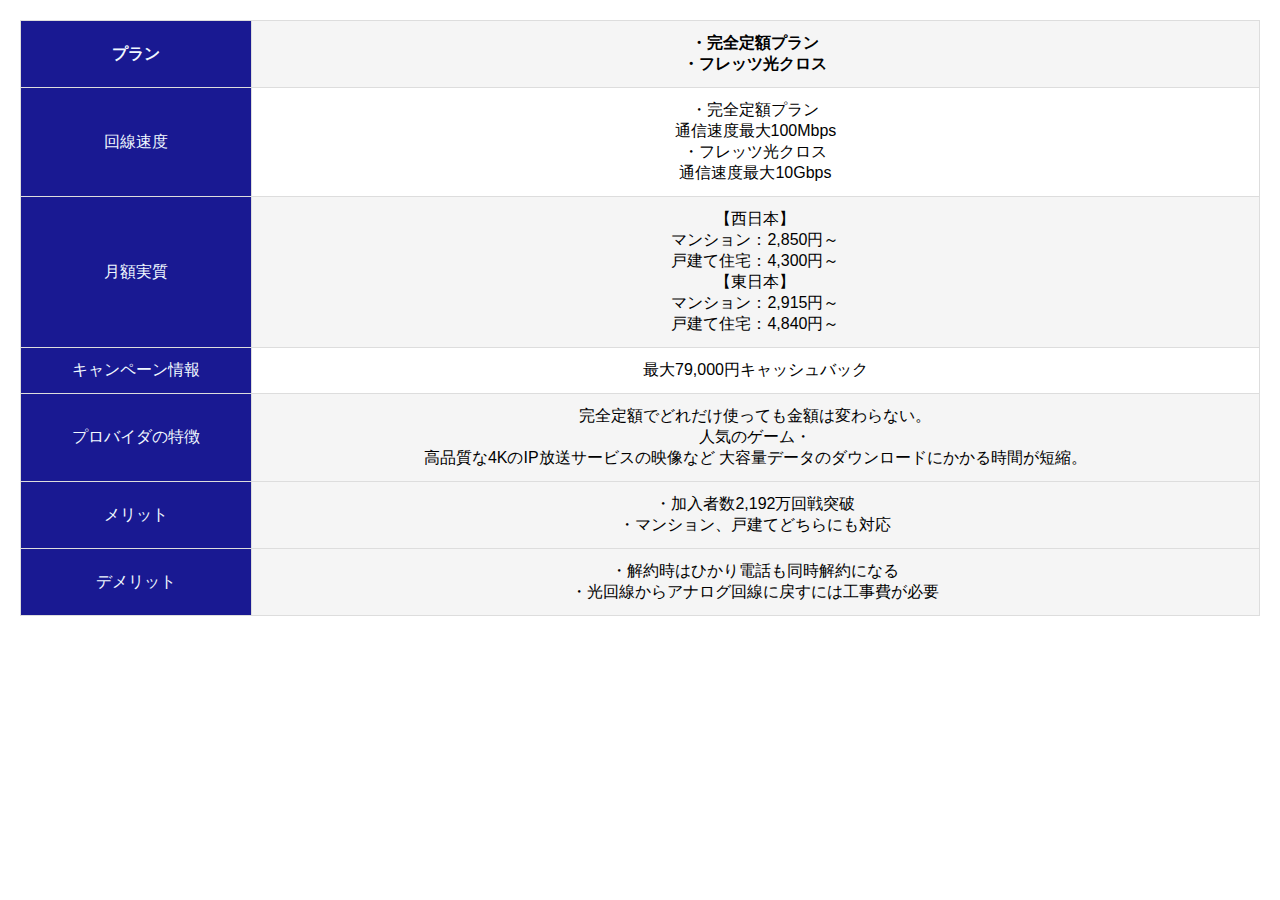
<file: tab-flex.html>
<!DOCTYPE html>
<html lang="en">
<head>
    <meta charset="UTF-8">
    <meta name="viewport" content="width=device-width, initial-scale=1.0">
    <link rel="stylesheet" href="styles/style.css">
    <title>Table</title>
   
</head>
<body>
    
    <table class="table">
        <thead>
                 <th class="th1">プラン</th>
                 <th class="th2">・完全定額プラン<br>
                    ・フレッツ光クロス</th>
        </thead>
        <tbody>
             <tr>
                <td class="th1">回線速度</td>
                <td >・完全定額プラン<br>
                    通信速度最大100Mbps <br>
                    
                    ・フレッツ光クロス<br>
                    通信速度最大10Gbps</td>
            </tr>
            <tr>
                <td class="th1">月額実質</td>
                <td class="th2">【西日本】<br>
                    マンション：2,850円～<br>
                    戸建て住宅：4,300円～<br>
                    
                    【東日本】<br>
                    マンション：2,915円～<br>
                    戸建て住宅：4,840円～</td>
            </tr>
            <tr>
             <td class="th1">キャンペーン情報</td>
             <td >最大79,000円キャッシュバック</td>
            </tr>
            <tr>
                <td class="th1">プロバイダの特徴</td>
                <td class="th2">完全定額でどれだけ使っても金額は変わらない。<br>

                    人気のゲーム・<br> 高品質な4KのIP放送サービスの映像など
                    大容量データのダウンロードにかかる時間が短縮。</td>
            </tr>
            <tr>
                <td class="th1"> メリット</td>
                <td class="th2">・加入者数2,192万回戦突破 <br>
                    ・マンション、戸建てどちらにも対応</td>
            </tr>
            <tr>
                <td class="th1"> デメリット</td>
                <td class="th2"> ・解約時はひかり電話も同時解約になる <br>
                    ・光回線からアナログ回線に戻すには工事費が必要
                    </td>
            </tr>
        </tbody>
    </table>
</body>
</html>
</file>
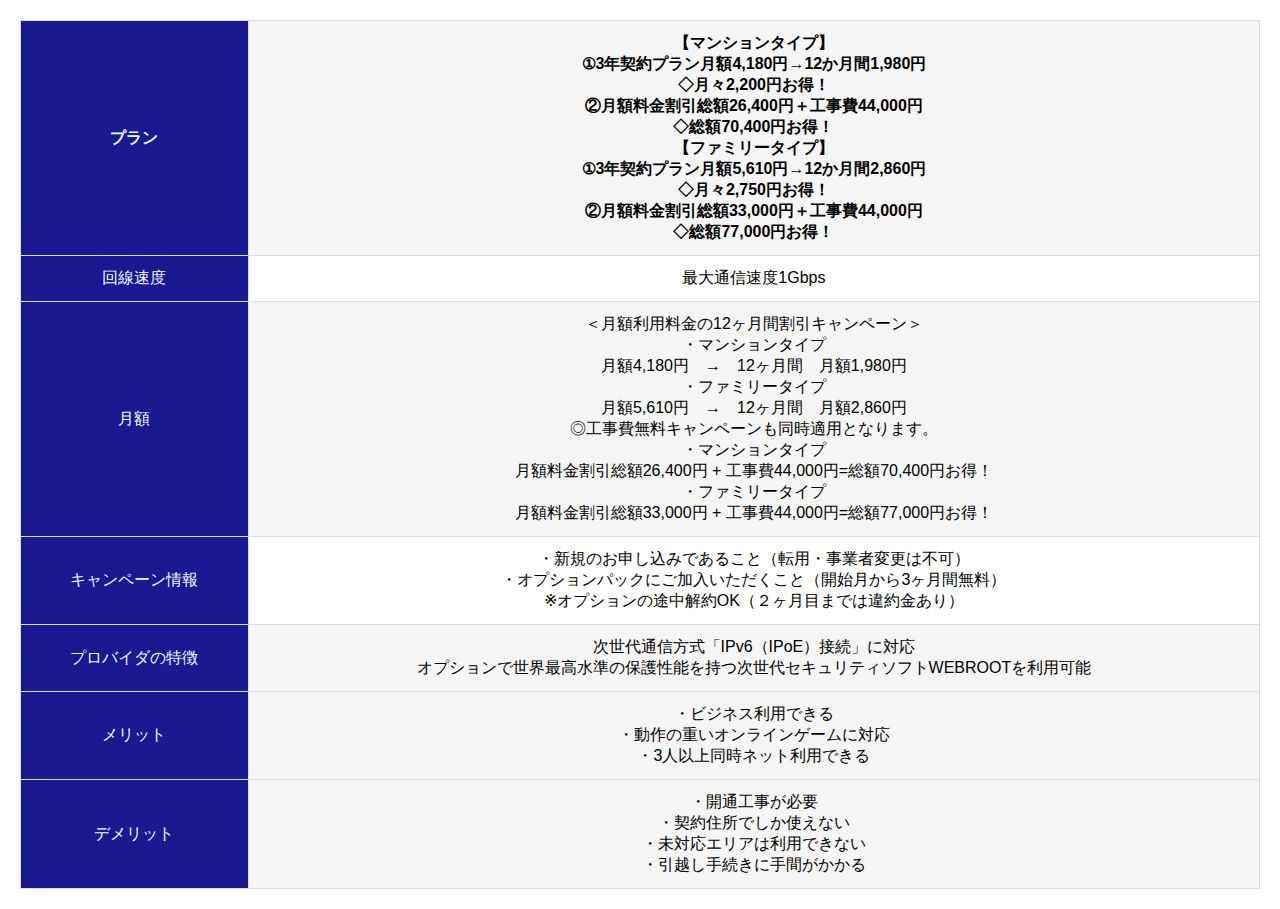
<file: tab-max.html>
<!DOCTYPE html>
<html lang="en">
<head>
    <meta charset="UTF-8">
    <meta name="viewport" content="width=device-width, initial-scale=1.0">
    <link rel="stylesheet" href="styles/style.css">
    <title>Table</title>
   
</head>
<body>
    
    <table class="table">
        <thead>
                 <th class="th1">プラン</th>
                 <th class="th2">【マンションタイプ】<br>
                    ①3年契約プラン月額4,180円→12か月間1,980円 <br>
                    ◇月々2,200円お得！ <br>
                    
                    ②月額料金割引総額26,400円＋工事費44,000円 <br>
                    ◇総額70,400円お得！ <br>
                    
                    【ファミリータイプ】<br>
                    ①3年契約プラン月額5,610円→12か月間2,860円 <br>
                    ◇月々2,750円お得！ <br>
                    
                    ②月額料金割引総額33,000円＋工事費44,000円 <br>
                    ◇総額77,000円お得！</th>
        </thead>
        <tbody>
             <tr>
                <td class="th1">回線速度</td>
                <td >最大通信速度1Gbps</td>
            </tr>
            <tr>
                <td class="th1">月額</td>
                <td class="th2">＜月額利用料金の12ヶ月間割引キャンペーン＞ <br>
                    ・マンションタイプ <br>
                    月額4,180円　→　12ヶ月間　月額1,980円 <br>
                    ・ファミリータイプ <br>
                    月額5,610円　→　12ヶ月間　月額2,860円 <br>
                    
                    ◎工事費無料キャンペーンも同時適用となります。<br>
                    ・マンションタイプ <br>
                    月額料金割引総額26,400円 + 工事費44,000円=総額70,400円お得！ <br>
                    ・ファミリータイプ <br>
                    月額料金割引総額33,000円 + 工事費44,000円=総額77,000円お得！</td>
            </tr>
            <tr>
             <td class="th1">キャンペーン情報</td>
             <td >・新規のお申し込みであること（転用・事業者変更は不可）<br>
                ・オプションパックにご加入いただくこと（開始月から3ヶ月間無料） <br>
                ※オプションの途中解約OK（２ヶ月目までは違約金あり）</td>
            </tr>
            <tr>
                <td class="th1">プロバイダの特徴</td>
                <td class="th2">次世代通信方式「IPv6（IPoE）接続」に対応 <br>
                    オプションで世界最高水準の保護性能を持つ次世代セキュリティソフトWEBROOTを利用可能</td>
            </tr>
            <tr>
                <td class="th1"> メリット</td>
                <td class="th2">・ビジネス利用できる <br>
                    ・動作の重いオンラインゲームに対応 <br>
                    ・3人以上同時ネット利用できる</td>
            </tr>
            <tr>
                <td class="th1"> デメリット</td>
                <td class="th2">・開通工事が必要 <br>
                    ・契約住所でしか使えない <br>
                    ・未対応エリアは利用できない <br>
                    ・引越し手続きに手間がかかる
                    </td>
            </tr>
        </tbody>
    </table>
</body>
</html>
</file>
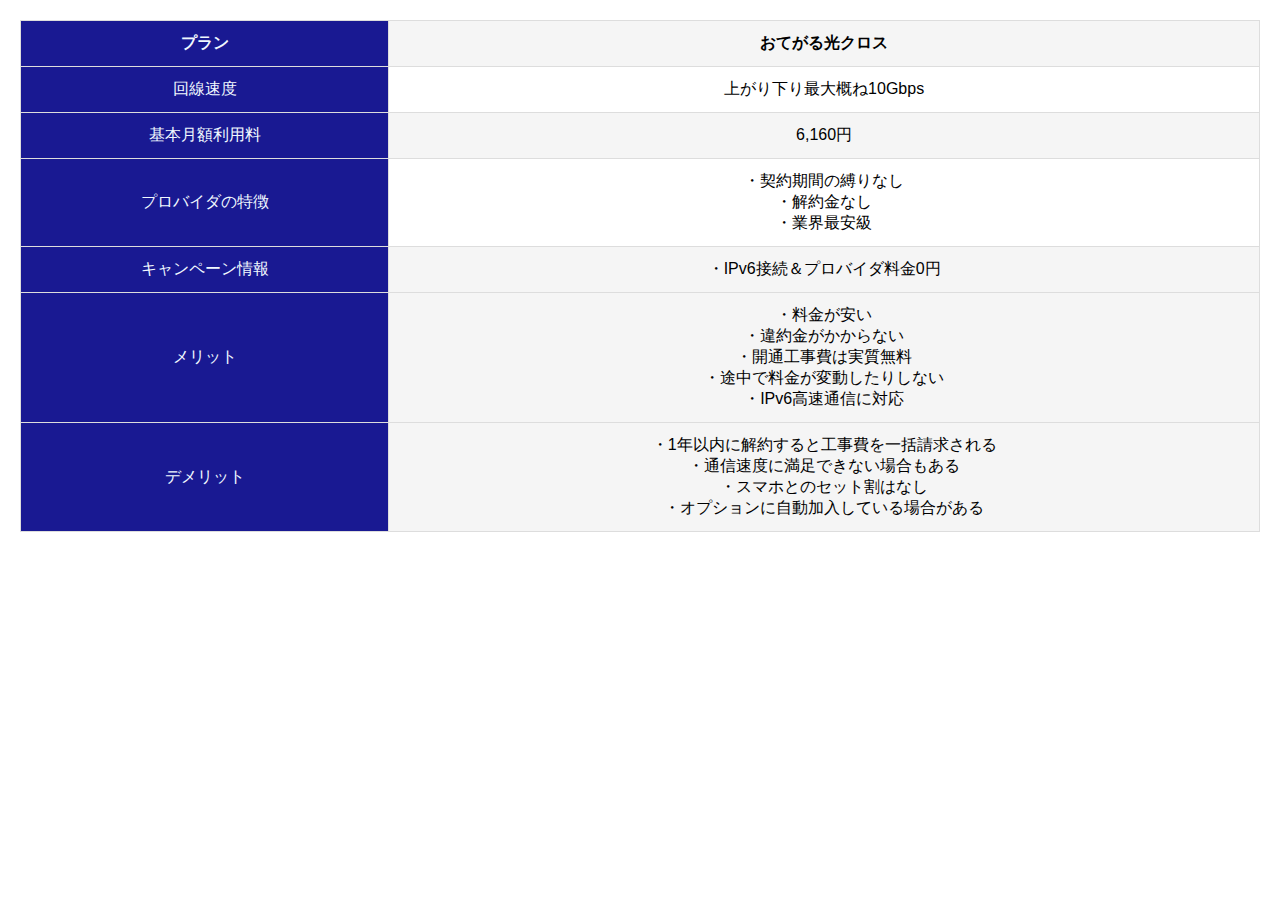
<file: tab-ode.html>
<!DOCTYPE html>
<html lang="en">
<head>
    <meta charset="UTF-8">
    <meta name="viewport" content="width=device-width, initial-scale=1.0">
    <link rel="stylesheet" href="styles/style.css">
    <title>Table</title>
   
</head>
<body>
    
    <table class="table">
        <thead>
                 <th class="th1">プラン</th>
                 <th class="th2">おてがる光クロス</th>
        </thead>
        <tbody>
             <tr>
                <td class="th1">回線速度</td>
                <td >上がり下り最大概ね10Gbps</td>
            </tr>
            <tr>
                <td class="th1">基本月額利用料</td>
                <td class="th2">6,160円</td>
            </tr>
            <tr>
             <td class="th1">プロバイダの特徴</td>
             <td >・契約期間の縛りなし<br>
                ・解約金なし<br>
                ・業界最安級</td>
            </tr>
            <tr>
                <td class="th1">キャンペーン情報</td>
                <td class="th2">・IPv6接続＆プロバイダ料金0円</td>
            </tr>
            <tr>
                <td class="th1"> メリット</td>
                <td class="th2">・料金が安い<br>
                    ・違約金がかからない<br>
                    ・開通工事費は実質無料<br>
                    ・途中で料金が変動したりしない<br>
                    ・IPv6高速通信に対応</td>
            </tr>
            <tr>
                <td class="th1"> デメリット</td>
                <td class="th2">・1年以内に解約すると工事費を一括請求される<br>
                    ・通信速度に満足できない場合もある<br>
                    ・スマホとのセット割はなし<br>
                    ・オプションに自動加入している場合がある<br>
                    </td>
            </tr>
        </tbody>
    </table>
</body>
</html>
</file>
<file: styles/style.css>
body{
    margin: 0;
    padding: 20px;
    font-family: sans-serif;
}
*{
    box-sizing: border-box;
}

.table{
    width: 100%;
    border-collapse: collapse;
}
.table td, .table th{
    padding: 12px 15px;
    border: 1px solid #ddd;
    text-align: center;
    font-size: 16px;
}
.th1{
    background-color: rgb(25, 25, 146);
    color: aliceblue;
}
.th2{
    background-color: #f5f5f5;
}
.table th{
    /* background-color: rgb(3, 3, 202); */
    /* color: #111111; */
}
.table tbody tr:nth-child(even){
    background-color: #f5f5f5;
}
/**Responsive code*/
@media(max-width: 500px){
    .table thead{
        display: none;
    }
    .table, .table tbody, .table tr, .table td{
        display: block;
        width: 100%;
    }
    .table tr{
        margin-bottom: 15px;
    }
    .thead, th{
        color: aqua;
    }
    .table td{
        /* text-align: right; */
        /* padding-left: 50%; */
        /* text-align: right; */
        position: relative;
    }
    .table td::before{
        content: attr(data-label);
        position: absolute;
        left: 0;
        width: 50%;
        padding-left:15px;
        font-size:15px;
        font-weight: bold;
        text-align: left;
    }
}
</file>
